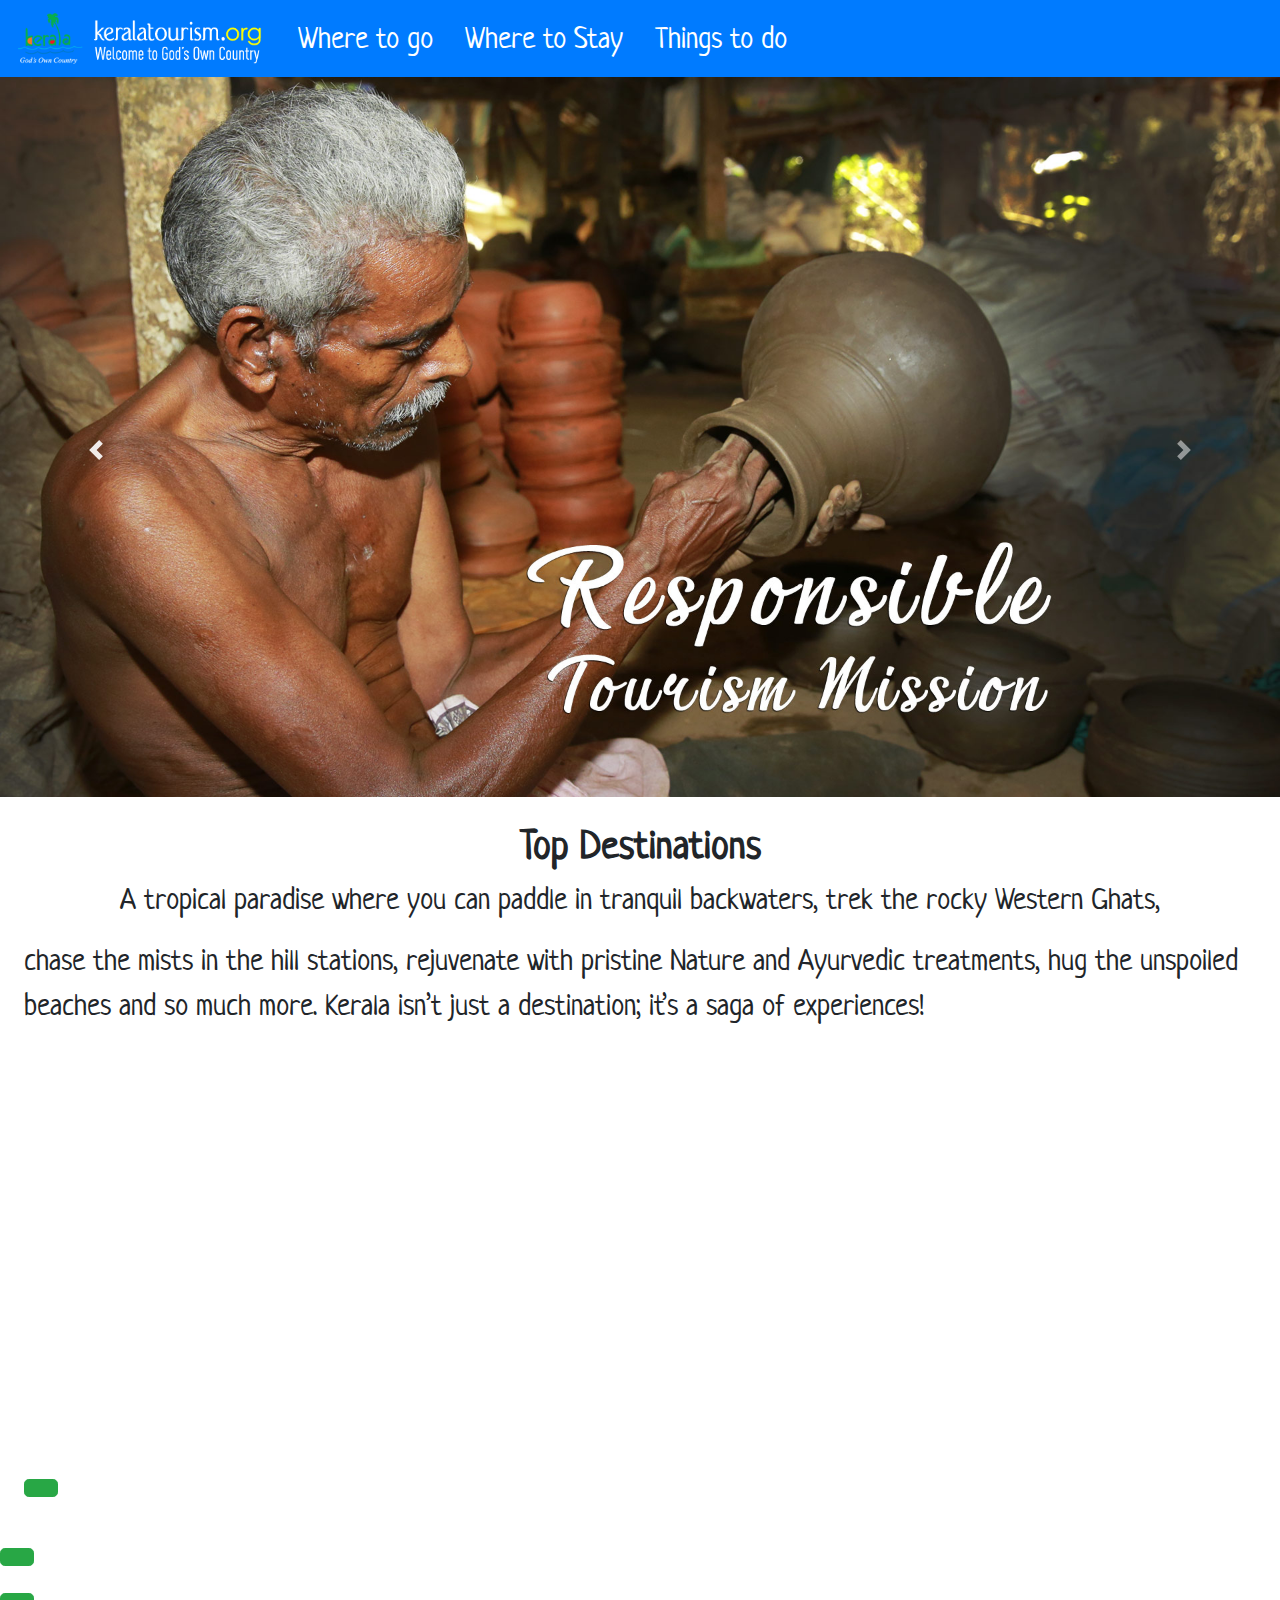
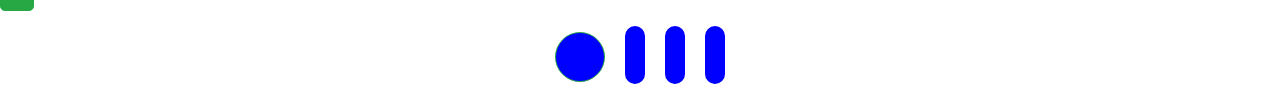
<file: index.html>
<!DOCTYPE html>
<html>
  <head> 
   		<title>Kerala Tourism</title>
   		<meta type="description" content="Website of Kerala Tourism">
   		<link rel="stylesheet" href="https://stackpath.bootstrapcdn.com/bootstrap/4.3.1/css/bootstrap.min.css" integrity="sha384-ggOyR0iXCbMQv3Xipma34MD+dH/1fQ784/j6cY/iJTQUOhcWr7x9JvoRxT2MZw1T" crossorigin="anonymous">
   		<link rel="stylesheet" href="./style.css">

   		<script src="https://code.jquery.com/jquery-3.3.1.slim.min.js" integrity="sha384-q8i/X+965DzO0rT7abK41JStQIAqVgRVzpbzo5smXKp4YfRvH+8abtTE1Pi6jizo" crossorigin="anonymous"></script>
        <script src="https://cdnjs.cloudflare.com/ajax/libs/popper.js/1.14.7/umd/popper.min.js" integrity="sha384-UO2eT0CpHqdSJQ6hJty5KVphtPhzWj9WO1clHTMGa3JDZwrnQq4sF86dIHNDz0W1" crossorigin="anonymous"></script>
		<script src="https://stackpath.bootstrapcdn.com/bootstrap/4.3.1/js/bootstrap.min.js" integrity="sha384-JjSmVgyd0p3pXB1rRibZUAYoIIy6OrQ6VrjIEaFf/nJGzIxFDsf4x0xIM+B07jRM" crossorigin="anonymous"></script>
		<link rel="stylesheet" href="https://use.fontawesome.com/releases/v5.8.2/css/all.css" integrity="sha384-oS3vJWv+0UjzBfQzYUhtDYW+Pj2yciDJxpsK1OYPAYjqT085Qq/1cq5FLXAZQ7Ay" crossorigin="anonymous">
		<link href="https://fonts.googleapis.com/css?family=Neucha&display=swap" rel="stylesheet">
		<link rel="stylesheet" href="https://cdnjs.cloudflare.com/ajax/libs/animate.css/3.7.0/animate.min.css">
		<script src="https://cdnjs.cloudflare.com/ajax/libs/wow/1.1.2/wow.min.js" ></script>
		<script>
             new WOW().init();
             </script>


</head>
<body>
<nav class="navbar navbar-expand-lg navbar-dark bg-primary">
  			<a class="navbar-brand" href="#">
  				<img src="./images/title.png" style="width:250px" alt="Kerala Tourism">
  			</a>
 				<div id="menu" class="nav">
  					<a class="nav-link active" href="#">Where to go</a>
  					<a class="nav-link" href="#">Where to Stay</a>
  					<a class="nav-link" href="#">Things to do</a>
				</div>
</nav> 
			<div id="carouselExampleFade" class="carousel slide carousel-fade" data-ride="carousel">
  					<div class="carousel-inner">
    						<div class="carousel-item active">
      						<img src="./images/slide1.jpg" class="d-block w-100" alt="slide 1"></div>
   					 </div>
    				<div class="carousel-item">
      						<img src="./images/slide2.jpg" class="d-block w-100" alt="slide 2">
    				</div>
    				<div class="carousel-item">
      						<img src="./images/slide3.jpg" class="d-block w-100" alt="slide 3">
    				</div>
  			</div>
  			<div>
  					<a class="carousel-control-prev" href="#carouselExampleFade" role="button" data-slide="prev">
    						<span class="carousel-control-prev-icon" aria-hidden="true"></span>
    						<span class="sr-only">Previous</span>
  					</a>
  					<a class="carousel-control-next" href="#carouselExampleFade" role="button" data-slide="next">
    						<span class="carousel-control-next-icon" aria-hidden="true"></span>
    						<span class="sr-only">Next</span>
  					</a>
			</div>


<section class="p-4">
  <h1 class="text-center wow jackInTheBox"><b>Top Destinations</b></h1>
  <p align="center">A tropical paradise where you can paddle in tranquil backwaters, trek the rocky Western Ghats,<p>
	chase the mists in the hill stations, rejuvenate with pristine Nature and Ayurvedic treatments, hug the unspoiled beaches and so much more. Kerala isn’t just a destination; it’s a saga of experiences!</p>
  <div class="row wow flipInX">
      <div class="col-3 p-0">
      <img src="./images/grid1.jpg" class="w-100">
      </div>
      <div class="col-3 p-0">
      <img src="./images/grid2.jpg" class="w-100">
      </div>
      <div class="col-3 p-0">
      <img src="./images/grid3.jpg" class="w-100">
      </div>
      <div class="col-3 p-0">
      <img src="./images/grid4.jpg" class="w-100">
      </div>
  </div> 
  <div class="row wow flipInX">
      <div class="col-3 p-0">
      <img src="./images/grid5.jpg" class="w-100">
      </div>
      <div class="col-3 p-0">
      <img src="./images/grid6.jpg" class="w-100">
      </div>
      <div class="col-3 p-0">
      <img src="./images/grid7.jpg" class="w-100">
      </div>
      <div class="col-3 p-0">
      <img src="./images/grid8.jpg" class="w-100">
      </div>
  </div>  
   <div class="text-center p-2 wow jello">
       <a href="index.html" button type="button" class="btn btn-success btn-lg">Explore More</button>
  </div> 
  </section>  
 
 <section>
 <div align="center" class="social-icons">
  	<a href="https://facebook.com/keralatourism:" class="fab fa-facebook-f"></a> 
  	 <a href="https://twitter.com/keralatourism:" class="fab fa-twitter-square"></a> 
       <a href="https://instagram.com/keralatourism:" class="fab fa-instagram"></a> 
 </div>
 </section>
 
<body>
</html>
</file>
<file: style.css>
#menu a
{
 color: white;
}
.social-icons a
{
	 padding: 10px;
    font-size: 30px;
    text-decoration: none;
    background: blue;
    border-radius: 50px;
    color: white;
    margin: 10px;
    width: 50px;
    height: 50px;}
.social-icons a:hover
{
	 background: darkred;
}
body{
font-family: 'Neucha', cursive;
font-size: 30px;
}
</file>
